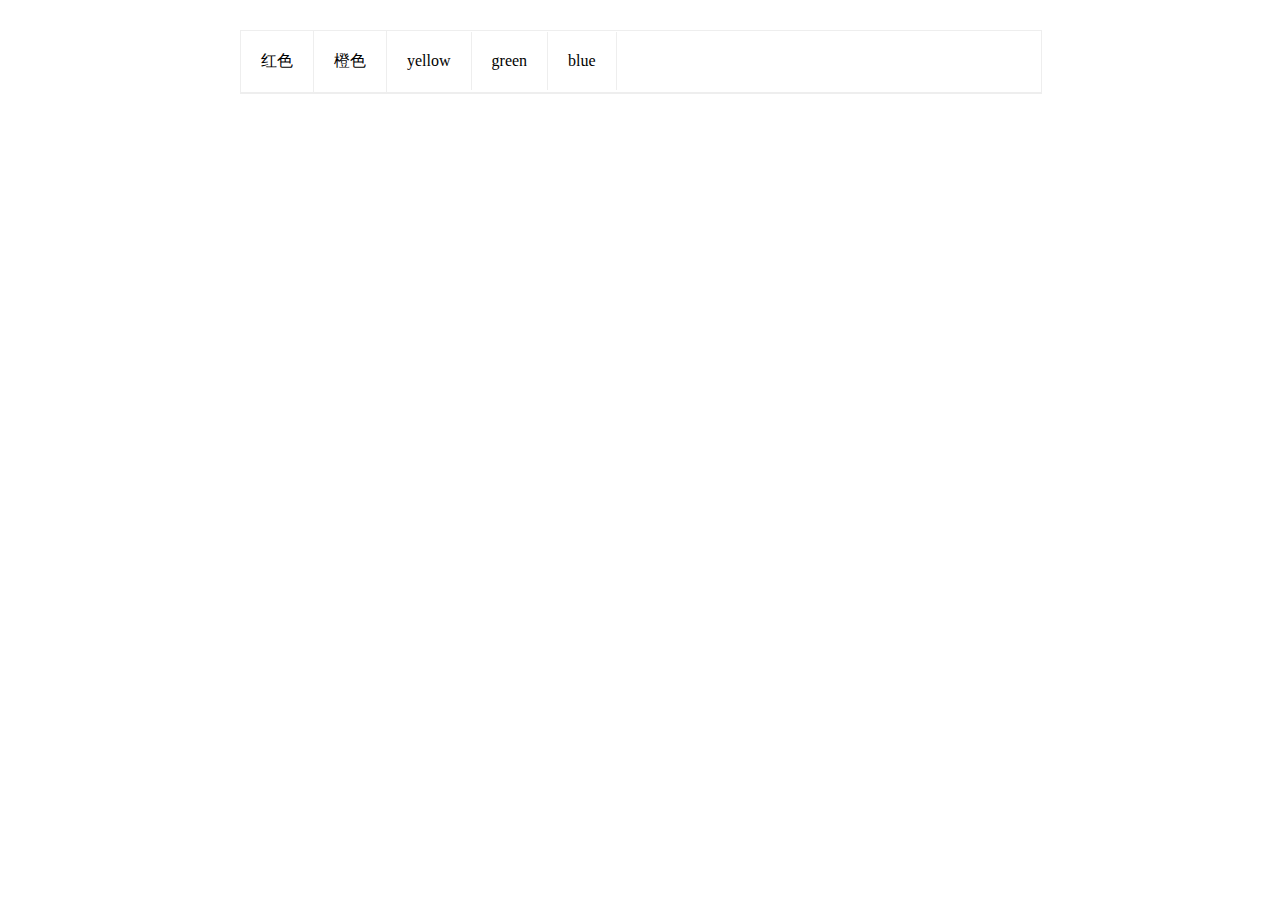
<file: table切换/index.html>
<!DOCTYPE html>
<html>
	<head>
		<meta charset="UTF-8">
		<title></title>
		<link rel="stylesheet" type="text/css" href="../base.css"/>
		<style type="text/css">
			.tab{width: 100%;overflow: hidden;margin-top: 30px;position: relative;}
			.tab_middle{position: relative;margin: 0 auto;}
			.tab_middle ul{overflow: hidden;border: 1px solid #EEEEEE;}
			.tab_middle ul li{padding:20px;box-sizing: border-box;font-size:16px;display: inline-block;border-right: 1px solid #EEEEEE;}

			.tab_middle .show{width: 800px;height: 0px;border:1px solid #eee;transition: all .5s;position:relative;top:0px;border-top: none;}
			.tab_middle .show div{width: 800px;height: 0px;position: absolute;top:0px;left: 0px;opacity: 0;transition: all .5s;}
			
			
			
		</style>
	</head>
	<body>
		<div class="tab">
			<div class="tab_middle">
				<ul></ul>
				<div class="show"><div>
			</div>
		</div>
	
		<script type="text/javascript">
			var showStr=['red','orangered','yellow','green','blue'];//show图片src
			var liColor=['red','orangered','yellow','green','blue'];//li移入的背景样式
			var liTxt=['红色','橙色','yellow','green','blue'];//li显示的内容
			var show_hight=400;//显示框的高度
			var show_width=800;//显示框的宽度
			var tab_middle=document.getElementsByClassName('tab_middle')[0];
			var show=tab_middle.getElementsByClassName('show')[0];
			var ul=tab_middle.getElementsByTagName('ul')[0];
			var li=ul.getElementsByTagName('li');
			tab_middle.style.width=show_width+'px';
			ul.style.width=show_width+'px';
			for(var i=0;i<liTxt.length;i++){
				var new_li=document.createElement('li');
				new_li.innerText=liTxt[i];
				ul.appendChild(new_li);
				var new_show=document.createElement('div');
				new_show.className="show"+i;
				show.appendChild(new_show);
			}
			for(var i=0;i<show.children.length;i++){
				show.children[i].style.background=showStr[i];
				show.children[i].innerHTML=i;
			}
			for(let i=0;i<li.length;i++){
				li[i].onmousemove=function(){
					if(parseInt(show.style.height)!=show_hight){
						li[i].style.background=liColor[i];
						show.style.height=show_hight+'px';
						show.children[i].style.opacity=1;
						show.children[i].style.zIndex=99;
						for(var j=0;j<li.length;j++){
							show.children[j].style.height=show_hight+'px';
						}
					}else{
						show.children[i].style.opacity=1;
					}	
				}
				li[i].onmouseleave=function(){
					show.style.height=0+'px';
					show.children[i].style.height=0+'px';
					show.children[i].style.opacity=0;
					li[i].style.background="";
					show.children[i].style.zIndex=i;
				}
				show.children[i].onmousemove=function(){
					li[i].style.background=liColor[i];
					show.style.height=show_hight+'px';
					show.children[i].style.height=show_hight+'px';
					show.children[i].style.opacity=1;
					show.children[i].style.zIndex=99;
				}
				show.children[i].onmouseleave=function(){
					show.style.height=0+'px';
					show.children[i].style.height=0+'px';
					show.children[i].style.opacity=0;
					li[i].style.background="";
					show.children[i].style.zIndex=i;
				}
			}
		</script>
	</body>
</html>
</file>
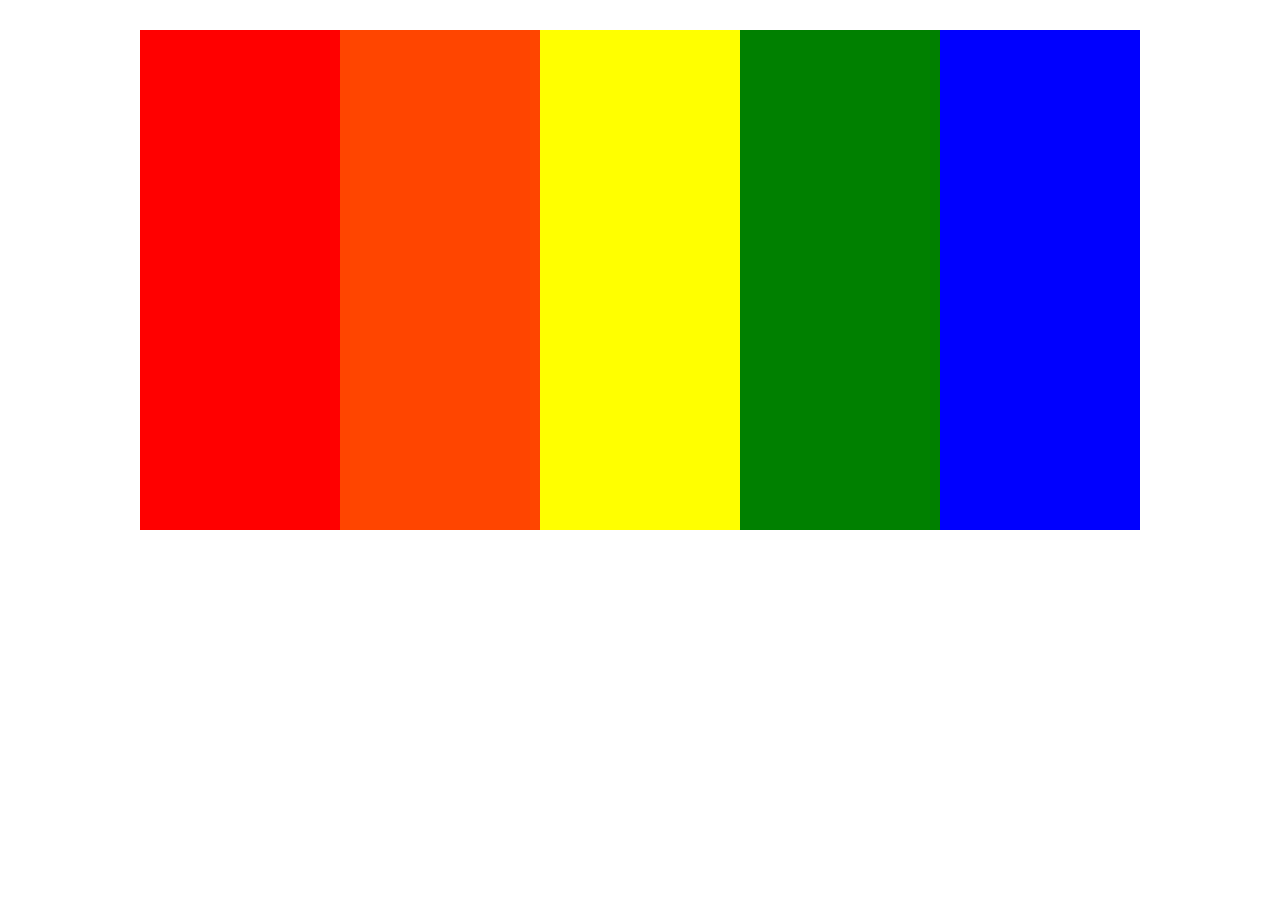
<file: 手风琴/index.html>
<!--手风琴优化版-->
<!DOCTYPE html>
<html>
	<head>
		<meta charset="UTF-8">
		<title></title>
		<link rel="stylesheet" type="text/css" href="../base.css"/>
		<style type="text/css">
			.wrap{width: 100%;margin-top: 30px;position: relative;}
			.wrap ul{position: absolute; left: 50%; transform: translateX(-50%);transition: all .5s;}
			.wrap ul li{display: inline-block;transition: all .5s;}
		</style>
	</head>
	<body>
		<div class="wrap">
			<ul>
			</ul>
		</div>
		<script>
		var pit=['red','orangered','yellow','green','blue'];
//		var pit_url=[];//传url;
		var pit_Width=200;//图片宽度
		var pit_Hight=500;//图片高度
		var Last_Width=400;//图片变化后的宽度
		var wrap=document.getElementsByClassName('wrap')[0];
		var ul=wrap.getElementsByTagName('ul')[0];
		//总宽度
		ul.style.width=pit.length*pit_Width+'px';
		for(var i=0;i<pit.length;i++){
			var new_li=document.createElement('li');
			new_li.style.background=pit[i];//传颜色
//			new_li.style.background='url('+pit_url[i]+') no-repeat';//传url
//			new_li.innerHTML=``;//传html代码
			//图片尺寸
			new_li.style.width=pit_Width+'px';
			new_li.style.height=pit_Hight+'px';
			ul.appendChild(new_li);
		}
		var li=ul.getElementsByTagName('li');
		for(var i=0;i<pit.length;i++){
			li[i].onmousemove=function(){
				ul.style.width=((pit.length-1)*pit_Width+Last_Width)+'px';
				this.style.width=Last_Width+'px';
			}
			li[i].onmouseleave=function(){
				ul.style.width=pit.length*pit_Width+'px';
				this.style.width=pit_Width+'px';
			}
		}
		
		
		</script>
	</body>
</html>
</file>
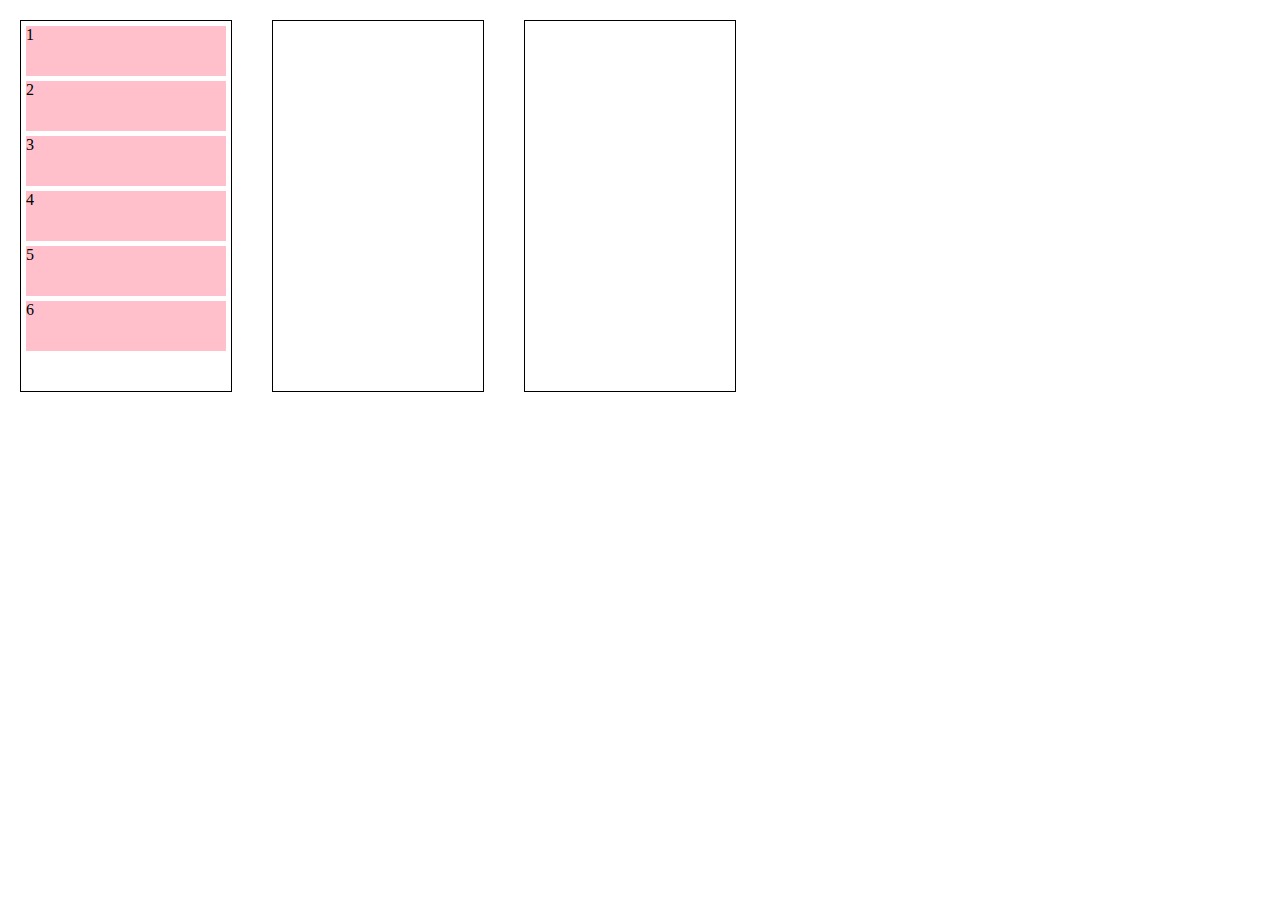
<file: 拖拽/index.html>
<!DOCTYPE html>
<html>
	<head>
		<meta charset="UTF-8">
		<title></title>
		<style type="text/css">
			*{margin: 0;padding: 0;}
			.box{margin: 20px;padding: 5px;border: 1px solid black;width: 200px;height: 360px;float: left;}
			p{width: 200px;height: 50px;background-color: pink;margin-bottom: 5px;}
			
		</style>
	</head>
	<body>
		<div class="box">
			<p id="p1">1</p>
			<p id="p2">2</p>
			<p id="p3">3</p>
			<p id="p4">4</p>
			<p id="p5">5</p>
			<p id="p6">6</p>
		</div>
		<div class="box"></div>
		<div class="box"></div>
		<script type="text/javascript">
			var box=document.getElementsByClassName('box');
			
			var p1=document.getElementById('p1');
			var p2=document.getElementById('p2');
			var p3=document.getElementById('p3');
			var p4=document.getElementById('p4');
			var p5=document.getElementById('p5');
			var p6=document.getElementById('p6');
			var arr=[p1,p2,p3,p4,p5,p6];
			for(let i=0;i<arr.length;i++){
				Remove(arr[i]);//每次调用的对象不一样
			}
			
			function Remove(p1){//形参。
				p1.onmousedown=function(ev){
					ev=ev||window.event;//
				var newP=p1.cloneNode(true);//复制被点击的节点
				newP.className='new';//给复制的节点添加类名，方便后面移除
				newP.style.position='absolute';//添加定位，此处定位到body
				newP.style.top=p1.offsetTop+'px';//设置定位属性，让其跟被点击的按钮位置重合
				newP.style.left=p1.offsetLeft+'px';
				document.body.appendChild(newP);//将复制的节点添加到body中，（显示）
				var disx=ev.offsetX;//获取当前鼠标点击的位置
				var disy=ev.offsetY;
				var pp=document.getElementsByClassName('new')[0];//通过类名获取添加进去的复制节点
				
				document.body.onmousemove=function(e){
					e=e||window.event;
					pp.style.left=e.clientX-disx+'px';//让复制的节点跟着鼠标移动
					pp.style.top=e.clientY-disy+'px';
				}
				//添加鼠标在body上的抬起事件
				//不能在点击的节点上添加抬起事件，因为鼠标移动后的抬起动作不会再在原来节点上进行
				document.body.onmouseup=function(){
					document.body.onmousemove=null;//取消鼠标的移动事件
					if((parseInt(pp.style.left)+100)<232){//第一个框的边界
						box[0].appendChild(p1);//把点击的节点添加到相对应的边框
					}
					//第二框的边界
					if((parseInt(pp.style.left)+100)>272&&(parseInt(pp.style.left)+100)<484){
						box[1].appendChild(p1);
					}
					//第三个框的边界
					if((parseInt(pp.style.left)+100)>484&&(parseInt(pp.style.left)+100)<696){
						box[2].appendChild(p1);
					}
					document.body.removeChild(pp);//移除复制的节点
				}
			}
			}
		</script>
	</body>
</html>
</file>
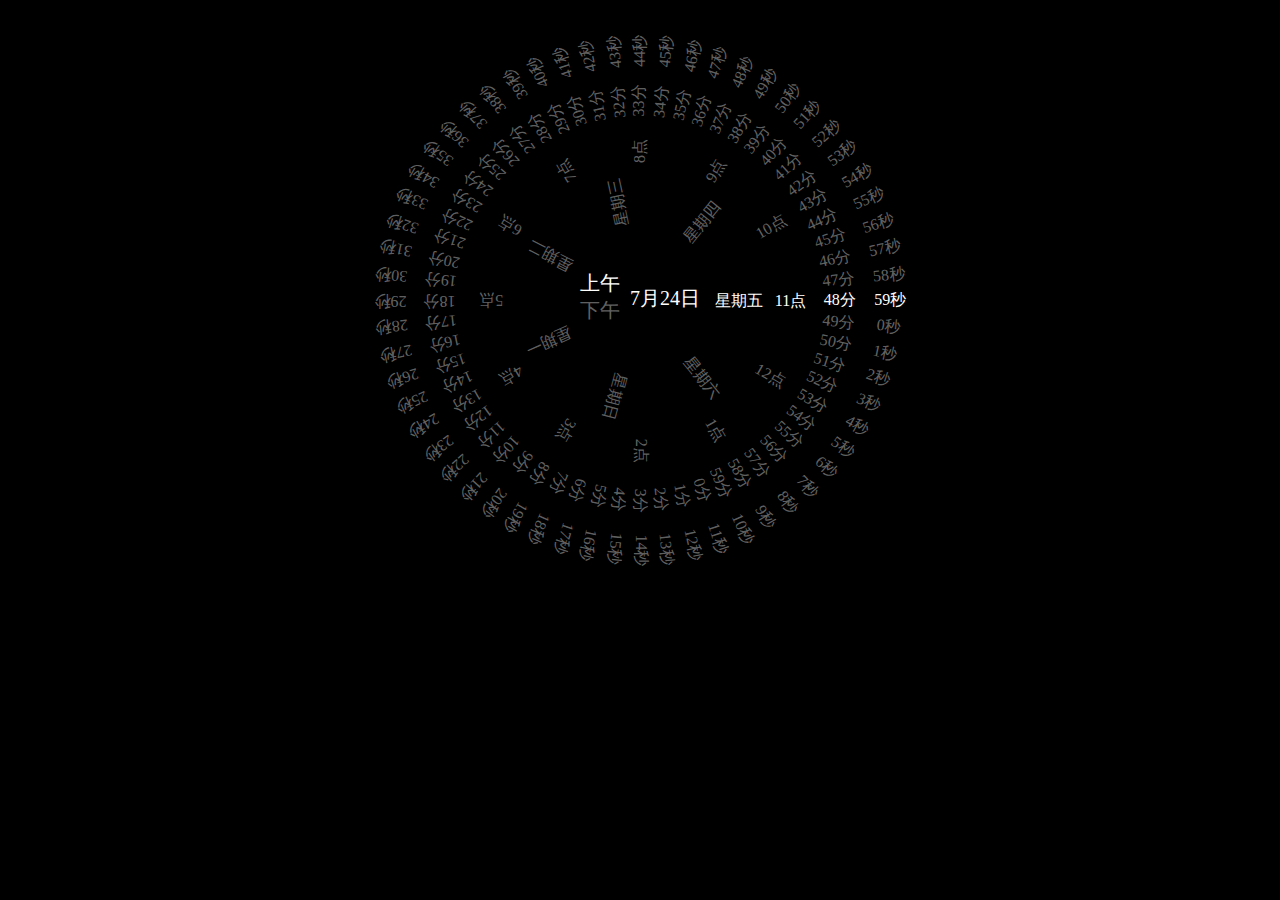
<file: 时钟/index.html>
<!DOCTYPE html>
<html>
	<head>
		<meta charset="UTF-8">
		<title>罗马时钟</title>
		<style type="text/css">
			*{
				margin: 0;
				padding: 0;
			}
			ul{
				list-style: none;
			}
			body{
				background-color: #000;
			}
			.timer{
				position: relative;
				width: 1000px;
				height: 600px;
				margin: 0 auto;
				overflow: hidden;
				color: rgba(255,255,255,.4);
				
			}
			.timer_hour{ 
				width: 300px;
				height: 300px;
				position: absolute;
				top:50%;
				left: 50%;
				margin: -150px 0px 0px -150px;
			}
			.timer_day{
				width: 200px;
				height: 200px;
				position: absolute;
				top:50%;
				left: 50%;
				margin: -100px 0px 0px -100px;
			}
			.timer_min{
				width: 400px;
				height: 400px;
				position: absolute;
				top:50%;
				left: 50%;
				margin: -200px 0px 0px -200px;
			}
			.timer_sec{
				width: 500px;
				height: 500px;
				position: absolute;
				top:50%;
				left: 50%;
				margin: -250px 0px 0px -250px;
				
			}
			.timer_hour ul{
				width: 300px;
				height: 300px;
				position: relative;
			}
			.timer_hour ul li{
				width: 36px;
				height: 15px;
				position: absolute;
				text-align: center;
				line-height: 15px;	
			}
			.timer_day ul li{
				width: 50px;
				height: 20px;
				position: absolute;
				text-align: center;
				line-height: 20px;	
			}
			.timer_day ul{
				width: 200px;
				height: 200px;
				position: relative;
				border-radius: 200px;
			}
			.timer_min ul{
				width: 400px;
				height: 400px;
				position: relative;
				border-radius: 400px;
			}
			.timer_min ul li{
				width: 36px;
				height: 10px;
				position: absolute;
				text-align: center;
				line-height: 10px;	
			}
			.timer_sec ul{
				width: 500px;
				height: 500px;
				position: relative;
				border-radius: 500px;
			}
			.timer_sec ul li{
				width: 36px;
				height: 10px;
				position: absolute;
				text-align: center;
				line-height: 10px;	
			}
			.timer_m_date{
				width: 100px;
				height: 30px;
				position: absolute;
				top:50%;
				left: 50%;
				margin: -15px 0px 0px -10px;
				font-size: 20px;
				color: rgb(255,255,255);
				font-family: "楷体";
			}
			.timer_am_pm{
				width: 50px;
				height: 30px;
				position: absolute;
				top:50%;
				left: 50%;
				margin: -30px 0px 0px -60px;
				font-size: 20px;
				color: rgb(255,255,255);
				font-family: "楷体";
			}
			.timer_am_pm span{
				width: 50px;
				height: 30px;
			}
		</style>
	</head>
	<body>
		<div class="timer">
			<div class="timer_day"><ul></ul></div> <!-- 200*200   radius:100-->	
			<div class="timer_hour"><ul></ul></div> <!--300*300  radius：150-->
			<div class="timer_min"><ul></ul></div> <!--400*400  radius：200-->
			<div class="timer_sec"><ul></ul></div> <!--500*500  radius：250-->
			<div class="timer_m_date"><span></span>月<span></span>日</div> <!--日期显示-->
			<div class="timer_am_pm"><span>上午</span><span>下午</span></div>
		</div>
		<script type="text/javascript">
			var ul=document.getElementsByTagName('ul');
			var day=['星期日','星期一','星期二','星期三','星期四','星期五','星期六'];
			for(var i=0;i<=6;i++){	
					ul[0].innerHTML+=`
					<li style='left:${Math.ceil(Math.sin(i*51*(Math.PI/180))*100)+75}px;
					bottom:${Math.ceil(Math.cos(i*51*Math.PI/180)*100)+90}px;
					transform: rotate(${i*51-90}deg);
					'>${day[i]}</li>`;
				}
			for(var i=1;i<=12;i++){
				ul[1].innerHTML+=`
				<li style='left:${Math.ceil(Math.sin(i*30*(Math.PI/180))*150)+132}px;
				bottom:${Math.ceil(Math.cos(i*30*Math.PI/180)*150)+143}px;
				transform: rotate(${i*30-90}deg);
				'>${i}点</li>`;
			}
			for(var i=0;i<=59;i++){	
					ul[2].innerHTML+=`
					<li style='left:${Math.ceil(Math.sin(i*6*(Math.PI/180))*200)+182}px;
					bottom:${Math.ceil(Math.cos(i*6*Math.PI/180)*200)+195}px;
					transform: rotate(${i*6-90}deg);
					'>${i}分</li>`;
				}
			for(var i=0;i<=59;i++){	
					ul[3].innerHTML+=`
					<li style='left:${Math.ceil(Math.sin(i*6*(Math.PI/180))*250)+232}px;
					bottom:${Math.ceil(Math.cos(i*6*Math.PI/180)*250)+245}px;
					transform: rotate(${i*6-90}deg);
					'>${i}秒</li>`;
				}
			//设置变量，存储上一秒的状态值
				var last_day=0;
				var last_hour=0;
				var last_min=0;
				var last_sec=0;
			function auto_timer(){
				var timer=new Date();
				var timer_day=timer.getDay();
				var timer_hour=timer.getHours();
				var timer_min=timer.getMinutes();
				var timer_sec=timer.getSeconds();
				
				var timer_am_pm=document.getElementsByClassName('timer_am_pm')[0];
				var am_pmSpan=timer_am_pm.getElementsByTagName('span');
				if(timer_hour<12){
					am_pmSpan[0].style.color='rgb(255,255,255)';
					am_pmSpan[1].style.color='rgba(255,255,255,.4)';
				}else{
					am_pmSpan[0].style.color='rgba(255,255,255,.4)';
					am_pmSpan[1].style.color='rgb(255,255,255)';
				}
				
				timer_hour>12?timer_hour-=12:timer_hour;
				
				var ctimer_day=document.getElementsByClassName('timer_day')[0];
				var ctimer_hour=document.getElementsByClassName('timer_hour')[0];
				var ctimer_min=document.getElementsByClassName('timer_min')[0];
				var ctimer_sec=document.getElementsByClassName('timer_sec')[0];
				
				var cday_li=ctimer_day.getElementsByTagName('li');
				var chour_li=ctimer_hour.getElementsByTagName('li');
				var cmin_li=ctimer_min.getElementsByTagName('li');
				var csec_li=ctimer_sec.getElementsByTagName('li');
				ctimer_day.style.transform=`rotate(${90-timer_day*51}deg)`;
				ctimer_hour.style.transform=`rotate(${90-timer_hour*30}deg)`;
				ctimer_min.style.transform=`rotate(${90-timer_min*6}deg)`;
				ctimer_sec.style.transform=`rotate(${90-timer_sec*6}deg)`;
				
				cday_li[last_day].style.color='rgba(255,255,255,.4)';
				chour_li[last_hour].style.color='rgba(255,255,255,.4)';
				cmin_li[last_min].style.color='rgba(255,255,255,.4)';
				csec_li[last_sec].style.color='rgba(255,255,255,.4)';
				
				cday_li[timer_day].style.color='rgba(255,255,255,1)';
				(timer_hour-1)<"0"?timer_hour=12:timer_hour-1;
				chour_li[timer_hour-1].style.color='rgba(255,255,255,1)';
				cmin_li[timer_min].style.color='rgba(255,255,255,1)';
				csec_li[timer_sec].style.color='rgba(255,255,255,1)';
				last_day=timer_day;
				last_hour=timer_hour-1;
				last_min=timer_min;
				last_sec=timer_sec;
				
				var timer_month=timer.getMonth()+1;
				var timer_date=timer.getDate();
				var timer_m_date=document.getElementsByClassName('timer_m_date')[0];
				var date_span=timer_m_date.getElementsByTagName('span');
				date_span[0].innerHTML=timer_month;
				date_span[1].innerHTML=timer_date;
			}
			auto_timer();
			setInterval(auto_timer,1000);
		</script>
	</body>
</html>
</file>
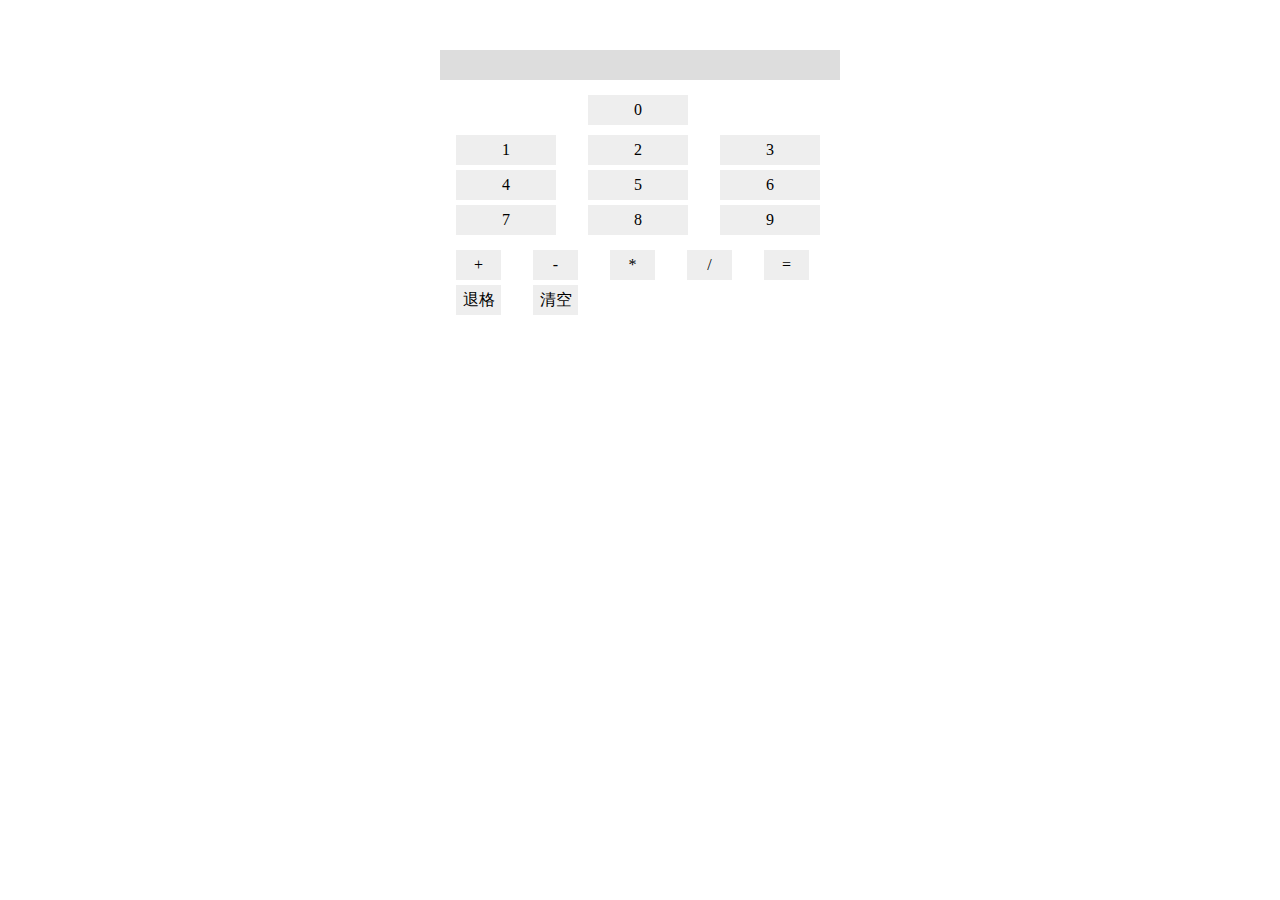
<file: 计算器/index.html>
<!DOCTYPE html>
<html>
	<head>
		<meta charset="UTF-8">
		<title>计算器</title>
	</head>
	<style type="text/css">
		*{
			margin: 0;
			padding: 0;
		}
		.wrap{
			width: 500px;
			height: 500px;
			margin: 30px auto;
			/*background-color: skyblue;*/
			padding-top: 10px;
			}
		ul{
			list-style: none;
		}
		.wrap p{
			text-align: right;
			height: 30px;
			line-height: 30px;
			width: 400px;
			margin: 10px auto;
			background-color: #DDDDDD;
			padding-right: 20px;
			box-sizing: border-box;
		}
		.wrap li{
			cursor: pointer;
		}
		
		.wrap ul{
			text-align: center;
			width: 400px;
			margin: 10px auto;
			overflow: hidden;
		}
		.wrap ul:nth-child(2) li{
			width: 100px;
			height: 30px;
			background-color: #eee;
			line-height: 30px;
			float: left;
			margin-right: 16px;
			margin-left: 16px;
			margin-top: 5px;
		}
	
		.wrap ul+ul{
			text-align: center;
			width: 400px;
			margin: 10px auto;
			overflow: hidden;
		}
		.wrap ul:nth-child(3) li{
			width: 45px;
			height: 30px;
			background-color: #eee;
			line-height: 30px;
			float: left;
			margin-right: 16px;
			margin-left: 16px;
			margin-top: 5px;
		}
		.wrap ul li:hover{
			background-color: red;
		}
	</style>
	<body>
		<div class="wrap">
			<p></p>
			<ul></ul>
			<ul></ul>
		</div>
		<script type="text/javascript">
			var reg=/[0-9][+,-,*,/][0-9]/;
			var ul=document.getElementsByTagName('ul');
			ul[0].innerHTML+=`<li style='margin:5px 148px'>0</li>`;
			
			for(var i=1;i<=9;i++){
				ul[0].innerHTML+=`<li>${i}</li>`;
			}
			
			var arr=['+','-','*','/','='];
			for(var i=0;i<=4;i++){
				ul[1].innerHTML+=`<li>${arr[i]}</li>`;
			}
			ul[1].innerHTML+=`<li>退格</li>`;
			ul[1].innerHTML+=`<li>清空</li>`;
			var p=document.getElementsByTagName('p')[0];
			var	num_li=ul[0].getElementsByTagName('li');
			for(let i=0;i<num_li.length;i++){
				num_li[i].onclick=function(){
					p.innerHTML+=i;
				}
			}
			var c_li=ul[1].getElementsByTagName('li');
			for(let i=0;i<c_li.length-1;i++){
				
				c_li[i].onclick=function(){
					var tx=p.innerHTML.substr(p.innerHTML.length-1,1);
					console.log(tx);
					if(isNaN(tx)){
						p.innerHTML=p.innerHTML.substr(0,p.innerHTML.length-1);
						p.innerHTML+=arr[i];
					}else{
						
						p.innerHTML+=arr[i];
					}
					
				}
			}
			c_li[5].onclick=function(){
				p.innerHTML=p.innerHTML.substr(0,p.innerHTML.length-1);
			}
			c_li[6].onclick=function(){
				p.innerHTML='';
			}
//			var str=prompt("请输入");
			c_li[4].onclick=function(){
				var str=p.innerHTML;
				console.log(str);
			var arr=Array.from(str);
			console.log(arr);
			var s=[];
			var result,temp;
			while(true) {
				if(isNaN(temp=arr.pop())==false)
				s.unshift(temp);
				else {
					arr.push(temp);
					break;
				}	
			}
			switch(arr.pop()){
				case '+':
					result=Number(arr.join(""))+Number(s.join(""));
					break;
				case '-':
					result=Number(arr.join(""))-Number(s.join(""));
					break;
				case '*':
					result=Number(arr.join(""))*Number(s.join(""));
					break;
				case '/':
					result=Number(arr.join(""))/Number(s.join(""));
					break;					
				}
				
				p.innerHTML=result;
			}
		</script>
	</body>
</html>
</file>
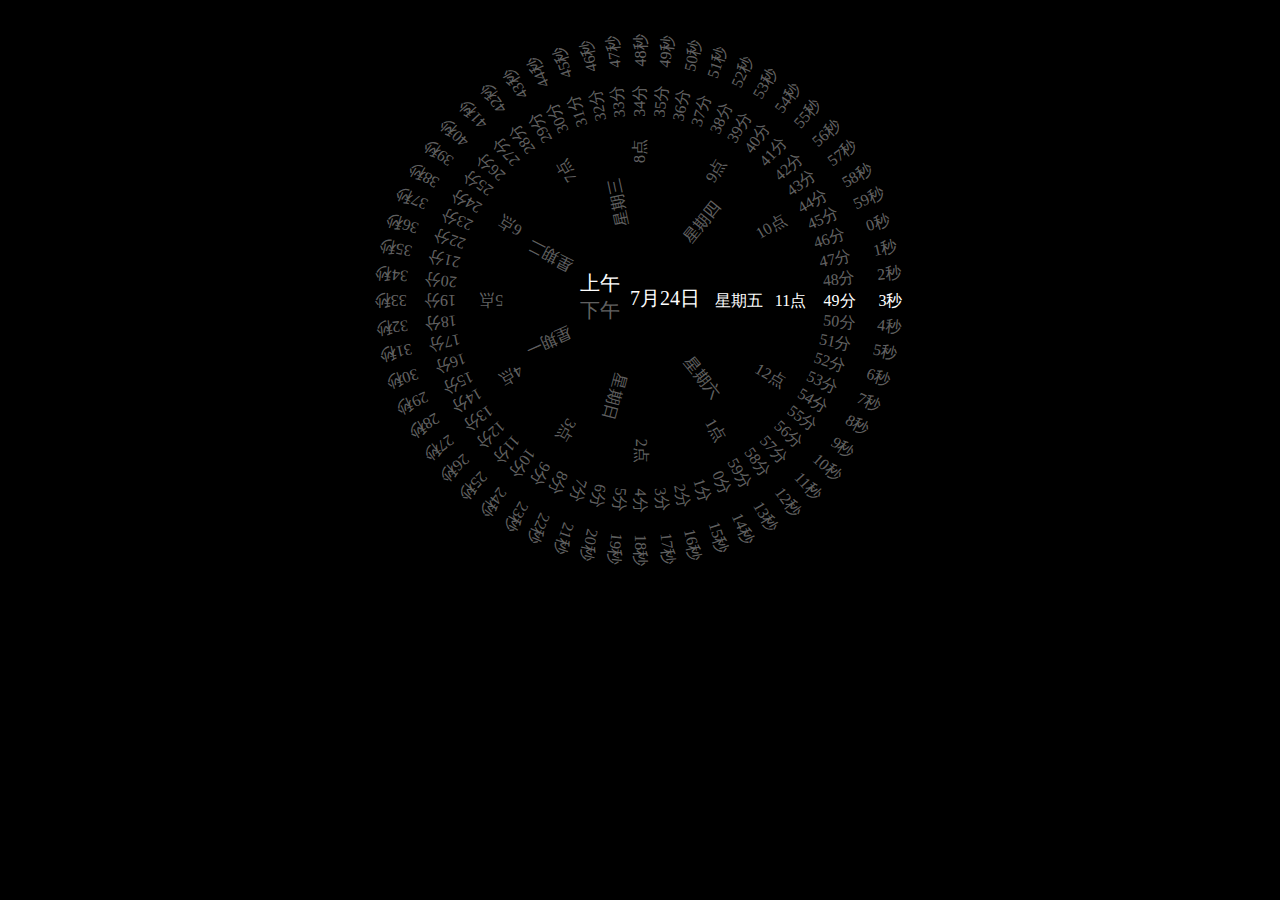
<file: 时钟/时钟2.html>
<!DOCTYPE html>
<html>
	<head>
		<meta charset="UTF-8">
		<title>罗马时钟</title>
		<style type="text/css">
			*{
				margin: 0;
				padding: 0;
			}
			ul{
				list-style: none;
			}
			body{
				background-color: #000;
			}
			.timer{
				position: relative;
				width: 1000px;
				height: 600px;
				margin: 0 auto;
				overflow: hidden;
				color: rgba(255,255,255,.4);
				
			}
			.timer_hour{ 
				width: 300px;
				height: 300px;
				position: absolute;
				top:50%;
				left: 50%;
				margin: -150px 0px 0px -150px;
			}
			.timer_day{
				width: 200px;
				height: 200px;
				position: absolute;
				top:50%;
				left: 50%;
				margin: -100px 0px 0px -100px;
			}
			.timer_min{
				width: 400px;
				height: 400px;
				position: absolute;
				top:50%;
				left: 50%;
				margin: -200px 0px 0px -200px;
			}
			.timer_sec{
				width: 500px;
				height: 500px;
				position: absolute;
				top:50%;
				left: 50%;
				margin: -250px 0px 0px -250px;
				
			}
			.timer_hour ul{
				width: 300px;
				height: 300px;
				position: relative;
			}
			.timer_hour ul li{
				width: 36px;
				height: 15px;
				position: absolute;
				text-align: center;
				line-height: 15px;	
			}
			.timer_day ul li{
				width: 50px;
				height: 20px;
				position: absolute;
				text-align: center;
				line-height: 20px;	
			}
			.timer_day ul{
				width: 200px;
				height: 200px;
				position: relative;
				border-radius: 200px;
			}
			.timer_min ul{
				width: 400px;
				height: 400px;
				position: relative;
				border-radius: 400px;
			}
			.timer_min ul li{
				width: 36px;
				height: 10px;
				position: absolute;
				text-align: center;
				line-height: 10px;	
			}
			.timer_sec ul{
				width: 500px;
				height: 500px;
				position: relative;
				border-radius: 500px;
			}
			.timer_sec ul li{
				width: 36px;
				height: 10px;
				position: absolute;
				text-align: center;
				line-height: 10px;	
			}
			.timer_m_date{
				width: 100px;
				height: 30px;
				position: absolute;
				top:50%;
				left: 50%;
				margin: -15px 0px 0px -10px;
				font-size: 20px;
				color: rgb(255,255,255);
				font-family: "楷体";
			}
			.timer_am_pm{
				width: 50px;
				height: 30px;
				position: absolute;
				top:50%;
				left: 50%;
				margin: -30px 0px 0px -60px;
				font-size: 20px;
				color: rgb(255,255,255);
				font-family: "楷体";
			}
			.timer_am_pm span{
				width: 50px;
				height: 30px;
			}
		</style>
	</head>
	<body>
		<div class="timer">
			<div class="timer_day"><ul></ul></div> <!-- 200*200   radius:100-->	
			<div class="timer_hour"><ul></ul></div> <!--300*300  radius：150-->
			<div class="timer_min"><ul></ul></div> <!--400*400  radius：200-->
			<div class="timer_sec"><ul></ul></div> <!--500*500  radius：250-->
			<div class="timer_m_date"><span></span>月<span></span>日</div> <!--日期显示-->
			<div class="timer_am_pm"><span>上午</span><span>下午</span></div>
		</div>
		<script type="text/javascript">
			var ul=document.getElementsByTagName('ul');
			var day=['星期日','星期一','星期二','星期三','星期四','星期五','星期六'];
			for(var i=0;i<=6;i++){	
					ul[0].innerHTML+=`
					<li style='left:${Math.ceil(Math.sin(i*51*(Math.PI/180))*100)+75}px;
					bottom:${Math.ceil(Math.cos(i*51*Math.PI/180)*100)+90}px;
					transform: rotate(${i*51-90}deg);
					'>${day[i]}</li>`;
				}
			for(var i=1;i<=12;i++){
				ul[1].innerHTML+=`
				<li style='left:${Math.ceil(Math.sin(i*30*(Math.PI/180))*150)+132}px;
				bottom:${Math.ceil(Math.cos(i*30*Math.PI/180)*150)+143}px;
				transform: rotate(${i*30-90}deg);
				'>${i}点</li>`;
			}
			for(var i=0;i<=59;i++){	
					ul[2].innerHTML+=`
					<li style='left:${Math.ceil(Math.sin(i*6*(Math.PI/180))*200)+182}px;
					bottom:${Math.ceil(Math.cos(i*6*Math.PI/180)*200)+195}px;
					transform: rotate(${i*6-90}deg);
					'>${i}分</li>`;
				}
			for(var i=0;i<=59;i++){	
					ul[3].innerHTML+=`
					<li style='left:${Math.ceil(Math.sin(i*6*(Math.PI/180))*250)+232}px;
					bottom:${Math.ceil(Math.cos(i*6*Math.PI/180)*250)+245}px;
					transform: rotate(${i*6-90}deg);
					'>${i}秒</li>`;
				}
			//设置变量，存储上一秒的状态值
				var last_day=0;
				var last_hour=0;
				var last_min=0;
				var last_sec=0;
			function auto_timer(){
				var timer=new Date();
				var timer_day=timer.getDay();
				var timer_hour=timer.getHours();
				var timer_min=timer.getMinutes();
				var timer_sec=timer.getSeconds();
				
				var timer_am_pm=document.getElementsByClassName('timer_am_pm')[0];
				var am_pmSpan=timer_am_pm.getElementsByTagName('span');
				if(timer_hour<12){
					am_pmSpan[0].style.color='rgb(255,255,255)';
					am_pmSpan[1].style.color='rgba(255,255,255,.4)';
				}else{
					am_pmSpan[0].style.color='rgba(255,255,255,.4)';
					am_pmSpan[1].style.color='rgb(255,255,255)';
				}
				
				timer_hour>12?timer_hour-=12:timer_hour;
				
				var ctimer_day=document.getElementsByClassName('timer_day')[0];
				var ctimer_hour=document.getElementsByClassName('timer_hour')[0];
				var ctimer_min=document.getElementsByClassName('timer_min')[0];
				var ctimer_sec=document.getElementsByClassName('timer_sec')[0];
				
				var cday_li=ctimer_day.getElementsByTagName('li');
				var chour_li=ctimer_hour.getElementsByTagName('li');
				var cmin_li=ctimer_min.getElementsByTagName('li');
				var csec_li=ctimer_sec.getElementsByTagName('li');
				ctimer_day.style.transform=`rotate(${90-timer_day*51}deg)`;
				ctimer_hour.style.transform=`rotate(${90-timer_hour*30}deg)`;
				ctimer_min.style.transform=`rotate(${90-timer_min*6}deg)`;
				ctimer_sec.style.transform=`rotate(${90-timer_sec*6}deg)`;
				
				cday_li[last_day].style.color='rgba(255,255,255,.4)';
				chour_li[last_hour].style.color='rgba(255,255,255,.4)';
				cmin_li[last_min].style.color='rgba(255,255,255,.4)';
				csec_li[last_sec].style.color='rgba(255,255,255,.4)';
				
				cday_li[timer_day].style.color='rgba(255,255,255,1)';
				chour_li[timer_hour-1].style.color='rgba(255,255,255,1)';
				cmin_li[timer_min].style.color='rgba(255,255,255,1)';
				csec_li[timer_sec].style.color='rgba(255,255,255,1)';
				last_day=timer_day;
				last_hour=timer_hour-1;
				last_min=timer_min;
				last_sec=timer_sec;
				
				var timer_month=timer.getMonth()+1;
				var timer_date=timer.getDate();
				var timer_m_date=document.getElementsByClassName('timer_m_date')[0];
				var date_span=timer_m_date.getElementsByTagName('span');
				date_span[0].innerHTML=timer_month;
				date_span[1].innerHTML=timer_date;
			}
			auto_timer();
			setInterval(auto_timer,1000);
		</script>
	</body>
</html>
</file>
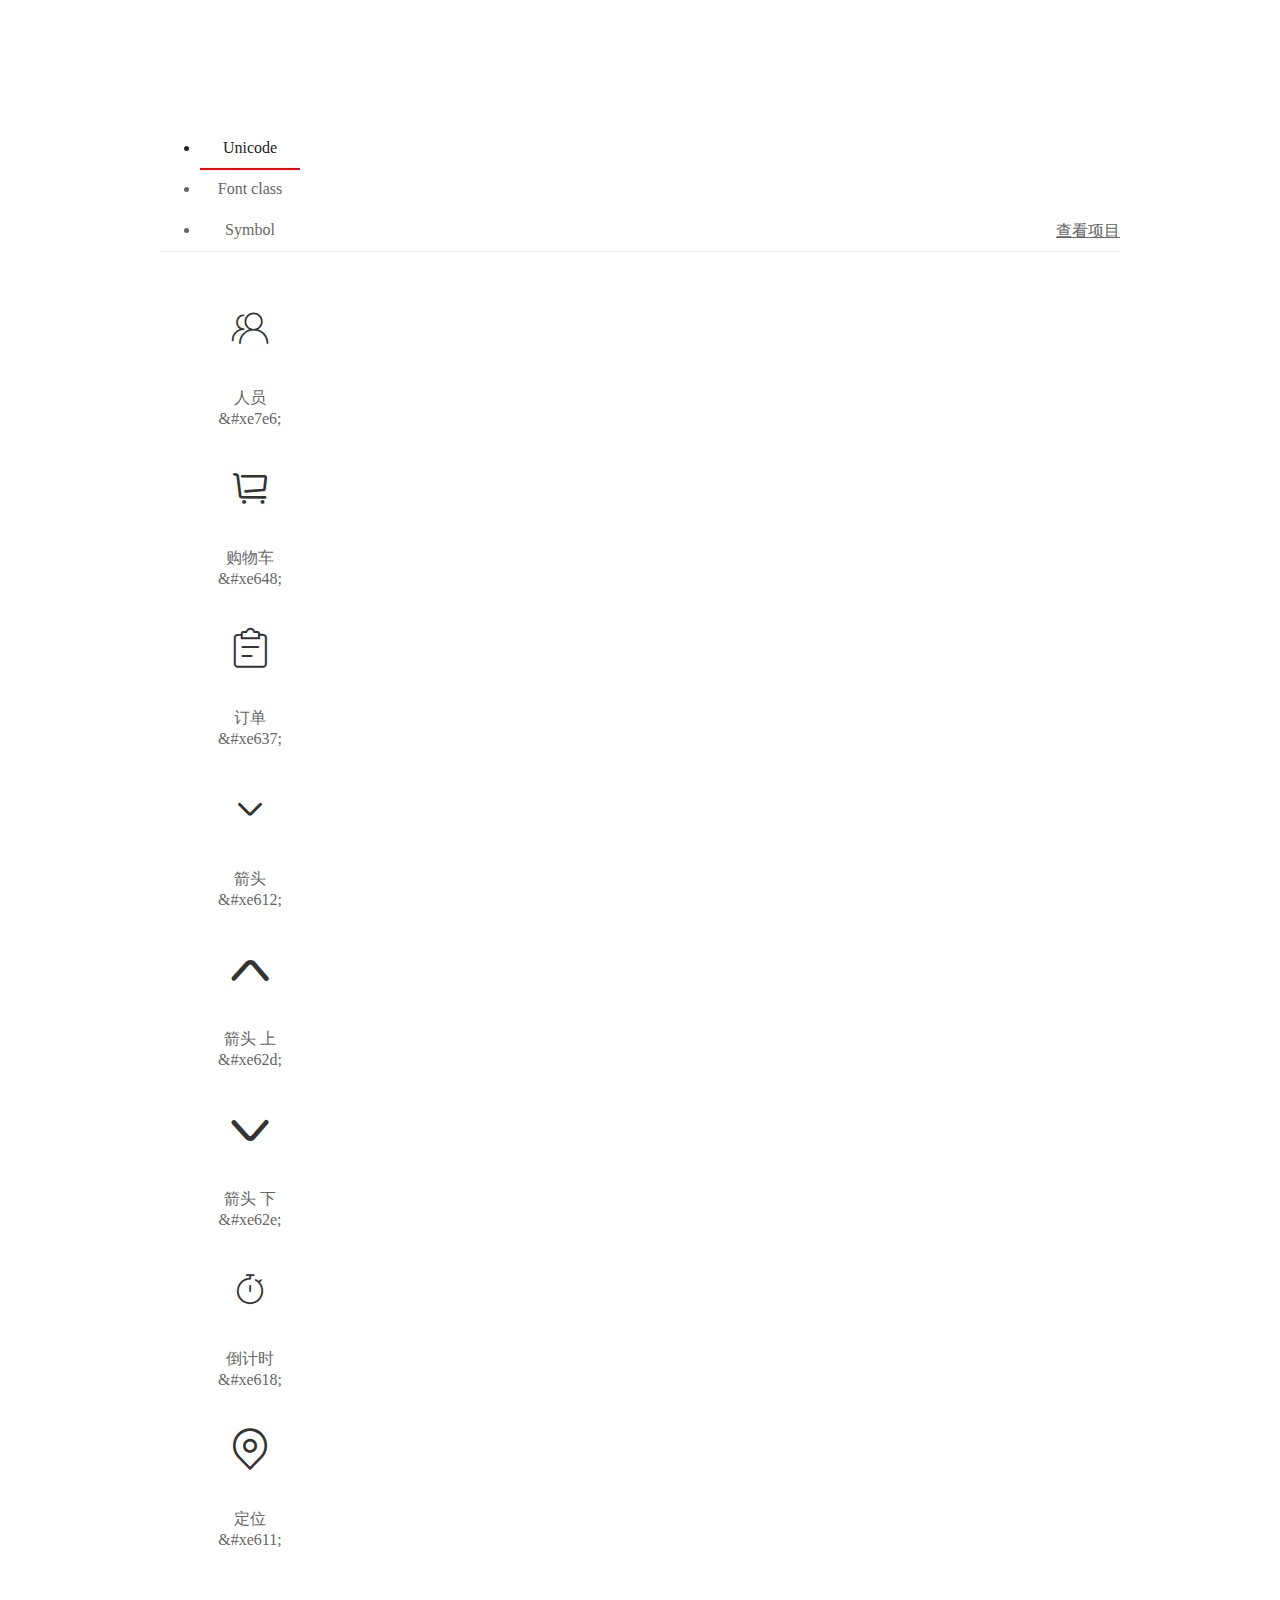
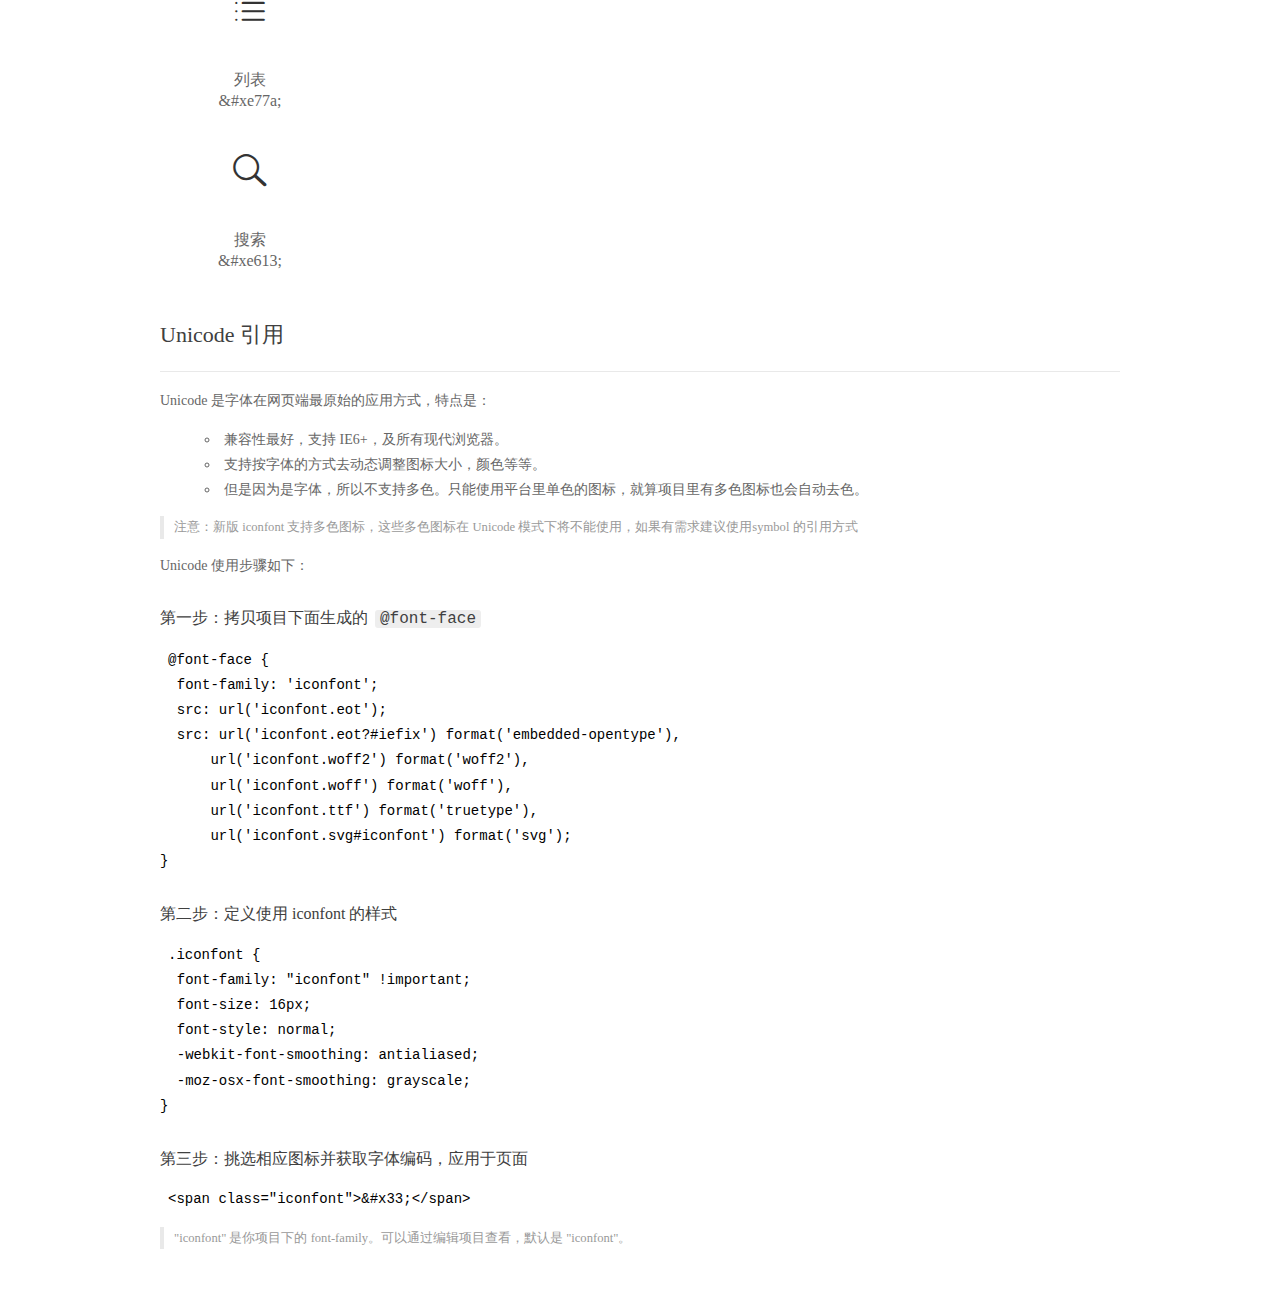
<file: 一号店静态/download/demo_index.html>
<!DOCTYPE html>
<html>
<head>
  <meta charset="utf-8"/>
  <title>IconFont Demo</title>
  <link rel="shortcut icon" href="https://gtms04.alicdn.com/tps/i4/TB1_oz6GVXXXXaFXpXXJDFnIXXX-64-64.ico" type="image/x-icon"/>
  <link rel="stylesheet" href="https://g.alicdn.com/thx/cube/1.3.2/cube.min.css">
  <link rel="stylesheet" href="demo.css">
  <link rel="stylesheet" href="iconfont.css">
  <script src="iconfont.js"></script>
  <!-- jQuery -->
  <script src="https://a1.alicdn.com/oss/uploads/2018/12/26/7bfddb60-08e8-11e9-9b04-53e73bb6408b.js"></script>
  <!-- 代码高亮 -->
  <script src="https://a1.alicdn.com/oss/uploads/2018/12/26/a3f714d0-08e6-11e9-8a15-ebf944d7534c.js"></script>
</head>
<body>
  <div class="main">
    <h1 class="logo"><a href="https://www.iconfont.cn/" title="iconfont 首页" target="_blank">&#xe86b;</a></h1>
    <div class="nav-tabs">
      <ul id="tabs" class="dib-box">
        <li class="dib active"><span>Unicode</span></li>
        <li class="dib"><span>Font class</span></li>
        <li class="dib"><span>Symbol</span></li>
      </ul>
      
      <a href="https://www.iconfont.cn/manage/index?manage_type=myprojects&projectId=1273850" target="_blank" class="nav-more">查看项目</a>
      
    </div>
    <div class="tab-container">
      <div class="content unicode" style="display: block;">
          <ul class="icon_lists dib-box">
          
            <li class="dib">
              <span class="icon iconfont">&#xe7e6;</span>
                <div class="name">人员</div>
                <div class="code-name">&amp;#xe7e6;</div>
              </li>
          
            <li class="dib">
              <span class="icon iconfont">&#xe648;</span>
                <div class="name">购物车</div>
                <div class="code-name">&amp;#xe648;</div>
              </li>
          
            <li class="dib">
              <span class="icon iconfont">&#xe637;</span>
                <div class="name">订单</div>
                <div class="code-name">&amp;#xe637;</div>
              </li>
          
            <li class="dib">
              <span class="icon iconfont">&#xe612;</span>
                <div class="name">箭头</div>
                <div class="code-name">&amp;#xe612;</div>
              </li>
          
            <li class="dib">
              <span class="icon iconfont">&#xe62d;</span>
                <div class="name">箭头 上</div>
                <div class="code-name">&amp;#xe62d;</div>
              </li>
          
            <li class="dib">
              <span class="icon iconfont">&#xe62e;</span>
                <div class="name">箭头 下</div>
                <div class="code-name">&amp;#xe62e;</div>
              </li>
          
            <li class="dib">
              <span class="icon iconfont">&#xe618;</span>
                <div class="name">倒计时</div>
                <div class="code-name">&amp;#xe618;</div>
              </li>
          
            <li class="dib">
              <span class="icon iconfont">&#xe611;</span>
                <div class="name">定位</div>
                <div class="code-name">&amp;#xe611;</div>
              </li>
          
            <li class="dib">
              <span class="icon iconfont">&#xe77a;</span>
                <div class="name">列表</div>
                <div class="code-name">&amp;#xe77a;</div>
              </li>
          
            <li class="dib">
              <span class="icon iconfont">&#xe613;</span>
                <div class="name">搜索</div>
                <div class="code-name">&amp;#xe613;</div>
              </li>
          
          </ul>
          <div class="article markdown">
          <h2 id="unicode-">Unicode 引用</h2>
          <hr>

          <p>Unicode 是字体在网页端最原始的应用方式，特点是：</p>
          <ul>
            <li>兼容性最好，支持 IE6+，及所有现代浏览器。</li>
            <li>支持按字体的方式去动态调整图标大小，颜色等等。</li>
            <li>但是因为是字体，所以不支持多色。只能使用平台里单色的图标，就算项目里有多色图标也会自动去色。</li>
          </ul>
          <blockquote>
            <p>注意：新版 iconfont 支持多色图标，这些多色图标在 Unicode 模式下将不能使用，如果有需求建议使用symbol 的引用方式</p>
          </blockquote>
          <p>Unicode 使用步骤如下：</p>
          <h3 id="-font-face">第一步：拷贝项目下面生成的 <code>@font-face</code></h3>
<pre><code class="language-css"
>@font-face {
  font-family: 'iconfont';
  src: url('iconfont.eot');
  src: url('iconfont.eot?#iefix') format('embedded-opentype'),
      url('iconfont.woff2') format('woff2'),
      url('iconfont.woff') format('woff'),
      url('iconfont.ttf') format('truetype'),
      url('iconfont.svg#iconfont') format('svg');
}
</code></pre>
          <h3 id="-iconfont-">第二步：定义使用 iconfont 的样式</h3>
<pre><code class="language-css"
>.iconfont {
  font-family: "iconfont" !important;
  font-size: 16px;
  font-style: normal;
  -webkit-font-smoothing: antialiased;
  -moz-osx-font-smoothing: grayscale;
}
</code></pre>
          <h3 id="-">第三步：挑选相应图标并获取字体编码，应用于页面</h3>
<pre>
<code class="language-html"
>&lt;span class="iconfont"&gt;&amp;#x33;&lt;/span&gt;
</code></pre>
          <blockquote>
            <p>"iconfont" 是你项目下的 font-family。可以通过编辑项目查看，默认是 "iconfont"。</p>
          </blockquote>
          </div>
      </div>
      <div class="content font-class">
        <ul class="icon_lists dib-box">
          
          <li class="dib">
            <span class="icon iconfont icon-renyuan"></span>
            <div class="name">
              人员
            </div>
            <div class="code-name">.icon-renyuan
            </div>
          </li>
          
          <li class="dib">
            <span class="icon iconfont icon-gouwuche"></span>
            <div class="name">
              购物车
            </div>
            <div class="code-name">.icon-gouwuche
            </div>
          </li>
          
          <li class="dib">
            <span class="icon iconfont icon-dingdan"></span>
            <div class="name">
              订单
            </div>
            <div class="code-name">.icon-dingdan
            </div>
          </li>
          
          <li class="dib">
            <span class="icon iconfont icon-jiantou"></span>
            <div class="name">
              箭头
            </div>
            <div class="code-name">.icon-jiantou
            </div>
          </li>
          
          <li class="dib">
            <span class="icon iconfont icon-jiantoushang"></span>
            <div class="name">
              箭头 上
            </div>
            <div class="code-name">.icon-jiantoushang
            </div>
          </li>
          
          <li class="dib">
            <span class="icon iconfont icon-jiantouxia"></span>
            <div class="name">
              箭头 下
            </div>
            <div class="code-name">.icon-jiantouxia
            </div>
          </li>
          
          <li class="dib">
            <span class="icon iconfont icon-daojishi"></span>
            <div class="name">
              倒计时
            </div>
            <div class="code-name">.icon-daojishi
            </div>
          </li>
          
          <li class="dib">
            <span class="icon iconfont icon-location"></span>
            <div class="name">
              定位
            </div>
            <div class="code-name">.icon-location
            </div>
          </li>
          
          <li class="dib">
            <span class="icon iconfont icon-icon--"></span>
            <div class="name">
              列表
            </div>
            <div class="code-name">.icon-icon--
            </div>
          </li>
          
          <li class="dib">
            <span class="icon iconfont icon-sousuo"></span>
            <div class="name">
              搜索
            </div>
            <div class="code-name">.icon-sousuo
            </div>
          </li>
          
        </ul>
        <div class="article markdown">
        <h2 id="font-class-">font-class 引用</h2>
        <hr>

        <p>font-class 是 Unicode 使用方式的一种变种，主要是解决 Unicode 书写不直观，语意不明确的问题。</p>
        <p>与 Unicode 使用方式相比，具有如下特点：</p>
        <ul>
          <li>兼容性良好，支持 IE8+，及所有现代浏览器。</li>
          <li>相比于 Unicode 语意明确，书写更直观。可以很容易分辨这个 icon 是什么。</li>
          <li>因为使用 class 来定义图标，所以当要替换图标时，只需要修改 class 里面的 Unicode 引用。</li>
          <li>不过因为本质上还是使用的字体，所以多色图标还是不支持的。</li>
        </ul>
        <p>使用步骤如下：</p>
        <h3 id="-fontclass-">第一步：引入项目下面生成的 fontclass 代码：</h3>
<pre><code class="language-html">&lt;link rel="stylesheet" href="./iconfont.css"&gt;
</code></pre>
        <h3 id="-">第二步：挑选相应图标并获取类名，应用于页面：</h3>
<pre><code class="language-html">&lt;span class="iconfont icon-xxx"&gt;&lt;/span&gt;
</code></pre>
        <blockquote>
          <p>"
            iconfont" 是你项目下的 font-family。可以通过编辑项目查看，默认是 "iconfont"。</p>
        </blockquote>
      </div>
      </div>
      <div class="content symbol">
          <ul class="icon_lists dib-box">
          
            <li class="dib">
                <svg class="icon svg-icon" aria-hidden="true">
                  <use xlink:href="#icon-renyuan"></use>
                </svg>
                <div class="name">人员</div>
                <div class="code-name">#icon-renyuan</div>
            </li>
          
            <li class="dib">
                <svg class="icon svg-icon" aria-hidden="true">
                  <use xlink:href="#icon-gouwuche"></use>
                </svg>
                <div class="name">购物车</div>
                <div class="code-name">#icon-gouwuche</div>
            </li>
          
            <li class="dib">
                <svg class="icon svg-icon" aria-hidden="true">
                  <use xlink:href="#icon-dingdan"></use>
                </svg>
                <div class="name">订单</div>
                <div class="code-name">#icon-dingdan</div>
            </li>
          
            <li class="dib">
                <svg class="icon svg-icon" aria-hidden="true">
                  <use xlink:href="#icon-jiantou"></use>
                </svg>
                <div class="name">箭头</div>
                <div class="code-name">#icon-jiantou</div>
            </li>
          
            <li class="dib">
                <svg class="icon svg-icon" aria-hidden="true">
                  <use xlink:href="#icon-jiantoushang"></use>
                </svg>
                <div class="name">箭头 上</div>
                <div class="code-name">#icon-jiantoushang</div>
            </li>
          
            <li class="dib">
                <svg class="icon svg-icon" aria-hidden="true">
                  <use xlink:href="#icon-jiantouxia"></use>
                </svg>
                <div class="name">箭头 下</div>
                <div class="code-name">#icon-jiantouxia</div>
            </li>
          
            <li class="dib">
                <svg class="icon svg-icon" aria-hidden="true">
                  <use xlink:href="#icon-daojishi"></use>
                </svg>
                <div class="name">倒计时</div>
                <div class="code-name">#icon-daojishi</div>
            </li>
          
            <li class="dib">
                <svg class="icon svg-icon" aria-hidden="true">
                  <use xlink:href="#icon-location"></use>
                </svg>
                <div class="name">定位</div>
                <div class="code-name">#icon-location</div>
            </li>
          
            <li class="dib">
                <svg class="icon svg-icon" aria-hidden="true">
                  <use xlink:href="#icon-icon--"></use>
                </svg>
                <div class="name">列表</div>
                <div class="code-name">#icon-icon--</div>
            </li>
          
            <li class="dib">
                <svg class="icon svg-icon" aria-hidden="true">
                  <use xlink:href="#icon-sousuo"></use>
                </svg>
                <div class="name">搜索</div>
                <div class="code-name">#icon-sousuo</div>
            </li>
          
          </ul>
          <div class="article markdown">
          <h2 id="symbol-">Symbol 引用</h2>
          <hr>

          <p>这是一种全新的使用方式，应该说这才是未来的主流，也是平台目前推荐的用法。相关介绍可以参考这篇<a href="">文章</a>
            这种用法其实是做了一个 SVG 的集合，与另外两种相比具有如下特点：</p>
          <ul>
            <li>支持多色图标了，不再受单色限制。</li>
            <li>通过一些技巧，支持像字体那样，通过 <code>font-size</code>, <code>color</code> 来调整样式。</li>
            <li>兼容性较差，支持 IE9+，及现代浏览器。</li>
            <li>浏览器渲染 SVG 的性能一般，还不如 png。</li>
          </ul>
          <p>使用步骤如下：</p>
          <h3 id="-symbol-">第一步：引入项目下面生成的 symbol 代码：</h3>
<pre><code class="language-html">&lt;script src="./iconfont.js"&gt;&lt;/script&gt;
</code></pre>
          <h3 id="-css-">第二步：加入通用 CSS 代码（引入一次就行）：</h3>
<pre><code class="language-html">&lt;style&gt;
.icon {
  width: 1em;
  height: 1em;
  vertical-align: -0.15em;
  fill: currentColor;
  overflow: hidden;
}
&lt;/style&gt;
</code></pre>
          <h3 id="-">第三步：挑选相应图标并获取类名，应用于页面：</h3>
<pre><code class="language-html">&lt;svg class="icon" aria-hidden="true"&gt;
  &lt;use xlink:href="#icon-xxx"&gt;&lt;/use&gt;
&lt;/svg&gt;
</code></pre>
          </div>
      </div>

    </div>
  </div>
  <script>
  $(document).ready(function () {
      $('.tab-container .content:first').show()

      $('#tabs li').click(function (e) {
        var tabContent = $('.tab-container .content')
        var index = $(this).index()

        if ($(this).hasClass('active')) {
          return
        } else {
          $('#tabs li').removeClass('active')
          $(this).addClass('active')

          tabContent.hide().eq(index).fadeIn()
        }
      })
    })
  </script>
</body>
</html>
</file>
<file: base.css>
body, h1, h2, h3, h4, h5, h6, hr, p, blockquote, dl, dt, dd, ul, ol, li, pre, form, fieldset, legend, button, input, textarea, th, td { margin:0; padding:0; }
ul, ol { list-style:none; }
a { text-decoration:none; }
.left{float: left;}
.right{float: right;}
.center{position: absolute;top:50%;left: 50%; transform: translate(-50%,-50%);}
</file>
<file: 一号店静态/download/demo.css>
/* Logo 字体 */
@font-face {
  font-family: "iconfont logo";
  src: url('https://at.alicdn.com/t/font_985780_km7mi63cihi.eot?t=1545807318834');
  src: url('https://at.alicdn.com/t/font_985780_km7mi63cihi.eot?t=1545807318834#iefix') format('embedded-opentype'),
    url('https://at.alicdn.com/t/font_985780_km7mi63cihi.woff?t=1545807318834') format('woff'),
    url('https://at.alicdn.com/t/font_985780_km7mi63cihi.ttf?t=1545807318834') format('truetype'),
    url('https://at.alicdn.com/t/font_985780_km7mi63cihi.svg?t=1545807318834#iconfont') format('svg');
}

.logo {
  font-family: "iconfont logo";
  font-size: 160px;
  font-style: normal;
  -webkit-font-smoothing: antialiased;
  -moz-osx-font-smoothing: grayscale;
}

/* tabs */
.nav-tabs {
  position: relative;
}

.nav-tabs .nav-more {
  position: absolute;
  right: 0;
  bottom: 0;
  height: 42px;
  line-height: 42px;
  color: #666;
}

#tabs {
  border-bottom: 1px solid #eee;
}

#tabs li {
  cursor: pointer;
  width: 100px;
  height: 40px;
  line-height: 40px;
  text-align: center;
  font-size: 16px;
  border-bottom: 2px solid transparent;
  position: relative;
  z-index: 1;
  margin-bottom: -1px;
  color: #666;
}


#tabs .active {
  border-bottom-color: #f00;
  color: #222;
}

.tab-container .content {
  display: none;
}

/* 页面布局 */
.main {
  padding: 30px 100px;
  width: 960px;
  margin: 0 auto;
}

.main .logo {
  color: #333;
  text-align: left;
  margin-bottom: 30px;
  line-height: 1;
  height: 110px;
  margin-top: -50px;
  overflow: hidden;
  *zoom: 1;
}

.main .logo a {
  font-size: 160px;
  color: #333;
}

.helps {
  margin-top: 40px;
}

.helps pre {
  padding: 20px;
  margin: 10px 0;
  border: solid 1px #e7e1cd;
  background-color: #fffdef;
  overflow: auto;
}

.icon_lists {
  width: 100% !important;
  overflow: hidden;
  *zoom: 1;
}

.icon_lists li {
  width: 100px;
  margin-bottom: 10px;
  margin-right: 20px;
  text-align: center;
  list-style: none !important;
  cursor: default;
}

.icon_lists li .code-name {
  line-height: 1.2;
}

.icon_lists .icon {
  display: block;
  height: 100px;
  line-height: 100px;
  font-size: 42px;
  margin: 10px auto;
  color: #333;
  -webkit-transition: font-size 0.25s linear, width 0.25s linear;
  -moz-transition: font-size 0.25s linear, width 0.25s linear;
  transition: font-size 0.25s linear, width 0.25s linear;
}

.icon_lists .icon:hover {
  font-size: 100px;
}

.icon_lists .svg-icon {
  /* 通过设置 font-size 来改变图标大小 */
  width: 1em;
  /* 图标和文字相邻时，垂直对齐 */
  vertical-align: -0.15em;
  /* 通过设置 color 来改变 SVG 的颜色/fill */
  fill: currentColor;
  /* path 和 stroke 溢出 viewBox 部分在 IE 下会显示
      normalize.css 中也包含这行 */
  overflow: hidden;
}

.icon_lists li .name,
.icon_lists li .code-name {
  color: #666;
}

/* markdown 样式 */
.markdown {
  color: #666;
  font-size: 14px;
  line-height: 1.8;
}

.highlight {
  line-height: 1.5;
}

.markdown img {
  vertical-align: middle;
  max-width: 100%;
}

.markdown h1 {
  color: #404040;
  font-weight: 500;
  line-height: 40px;
  margin-bottom: 24px;
}

.markdown h2,
.markdown h3,
.markdown h4,
.markdown h5,
.markdown h6 {
  color: #404040;
  margin: 1.6em 0 0.6em 0;
  font-weight: 500;
  clear: both;
}

.markdown h1 {
  font-size: 28px;
}

.markdown h2 {
  font-size: 22px;
}

.markdown h3 {
  font-size: 16px;
}

.markdown h4 {
  font-size: 14px;
}

.markdown h5 {
  font-size: 12px;
}

.markdown h6 {
  font-size: 12px;
}

.markdown hr {
  height: 1px;
  border: 0;
  background: #e9e9e9;
  margin: 16px 0;
  clear: both;
}

.markdown p {
  margin: 1em 0;
}

.markdown>p,
.markdown>blockquote,
.markdown>.highlight,
.markdown>ol,
.markdown>ul {
  width: 80%;
}

.markdown ul>li {
  list-style: circle;
}

.markdown>ul li,
.markdown blockquote ul>li {
  margin-left: 20px;
  padding-left: 4px;
}

.markdown>ul li p,
.markdown>ol li p {
  margin: 0.6em 0;
}

.markdown ol>li {
  list-style: decimal;
}

.markdown>ol li,
.markdown blockquote ol>li {
  margin-left: 20px;
  padding-left: 4px;
}

.markdown code {
  margin: 0 3px;
  padding: 0 5px;
  background: #eee;
  border-radius: 3px;
}

.markdown strong,
.markdown b {
  font-weight: 600;
}

.markdown>table {
  border-collapse: collapse;
  border-spacing: 0px;
  empty-cells: show;
  border: 1px solid #e9e9e9;
  width: 95%;
  margin-bottom: 24px;
}

.markdown>table th {
  white-space: nowrap;
  color: #333;
  font-weight: 600;
}

.markdown>table th,
.markdown>table td {
  border: 1px solid #e9e9e9;
  padding: 8px 16px;
  text-align: left;
}

.markdown>table th {
  background: #F7F7F7;
}

.markdown blockquote {
  font-size: 90%;
  color: #999;
  border-left: 4px solid #e9e9e9;
  padding-left: 0.8em;
  margin: 1em 0;
}

.markdown blockquote p {
  margin: 0;
}

.markdown .anchor {
  opacity: 0;
  transition: opacity 0.3s ease;
  margin-left: 8px;
}

.markdown .waiting {
  color: #ccc;
}

.markdown h1:hover .anchor,
.markdown h2:hover .anchor,
.markdown h3:hover .anchor,
.markdown h4:hover .anchor,
.markdown h5:hover .anchor,
.markdown h6:hover .anchor {
  opacity: 1;
  display: inline-block;
}

.markdown>br,
.markdown>p>br {
  clear: both;
}


.hljs {
  display: block;
  background: white;
  padding: 0.5em;
  color: #333333;
  overflow-x: auto;
}

.hljs-comment,
.hljs-meta {
  color: #969896;
}

.hljs-string,
.hljs-variable,
.hljs-template-variable,
.hljs-strong,
.hljs-emphasis,
.hljs-quote {
  color: #df5000;
}

.hljs-keyword,
.hljs-selector-tag,
.hljs-type {
  color: #a71d5d;
}

.hljs-literal,
.hljs-symbol,
.hljs-bullet,
.hljs-attribute {
  color: #0086b3;
}

.hljs-section,
.hljs-name {
  color: #63a35c;
}

.hljs-tag {
  color: #333333;
}

.hljs-title,
.hljs-attr,
.hljs-selector-id,
.hljs-selector-class,
.hljs-selector-attr,
.hljs-selector-pseudo {
  color: #795da3;
}

.hljs-addition {
  color: #55a532;
  background-color: #eaffea;
}

.hljs-deletion {
  color: #bd2c00;
  background-color: #ffecec;
}

.hljs-link {
  text-decoration: underline;
}

/* 代码高亮 */
/* PrismJS 1.15.0
https://prismjs.com/download.html#themes=prism&languages=markup+css+clike+javascript */
/**
 * prism.js default theme for JavaScript, CSS and HTML
 * Based on dabblet (http://dabblet.com)
 * @author Lea Verou
 */
code[class*="language-"],
pre[class*="language-"] {
  color: black;
  background: none;
  text-shadow: 0 1px white;
  font-family: Consolas, Monaco, 'Andale Mono', 'Ubuntu Mono', monospace;
  text-align: left;
  white-space: pre;
  word-spacing: normal;
  word-break: normal;
  word-wrap: normal;
  line-height: 1.5;

  -moz-tab-size: 4;
  -o-tab-size: 4;
  tab-size: 4;

  -webkit-hyphens: none;
  -moz-hyphens: none;
  -ms-hyphens: none;
  hyphens: none;
}

pre[class*="language-"]::-moz-selection,
pre[class*="language-"] ::-moz-selection,
code[class*="language-"]::-moz-selection,
code[class*="language-"] ::-moz-selection {
  text-shadow: none;
  background: #b3d4fc;
}

pre[class*="language-"]::selection,
pre[class*="language-"] ::selection,
code[class*="language-"]::selection,
code[class*="language-"] ::selection {
  text-shadow: none;
  background: #b3d4fc;
}

@media print {

  code[class*="language-"],
  pre[class*="language-"] {
    text-shadow: none;
  }
}

/* Code blocks */
pre[class*="language-"] {
  padding: 1em;
  margin: .5em 0;
  overflow: auto;
}

:not(pre)>code[class*="language-"],
pre[class*="language-"] {
  background: #f5f2f0;
}

/* Inline code */
:not(pre)>code[class*="language-"] {
  padding: .1em;
  border-radius: .3em;
  white-space: normal;
}

.token.comment,
.token.prolog,
.token.doctype,
.token.cdata {
  color: slategray;
}

.token.punctuation {
  color: #999;
}

.namespace {
  opacity: .7;
}

.token.property,
.token.tag,
.token.boolean,
.token.number,
.token.constant,
.token.symbol,
.token.deleted {
  color: #905;
}

.token.selector,
.token.attr-name,
.token.string,
.token.char,
.token.builtin,
.token.inserted {
  color: #690;
}

.token.operator,
.token.entity,
.token.url,
.language-css .token.string,
.style .token.string {
  color: #9a6e3a;
  background: hsla(0, 0%, 100%, .5);
}

.token.atrule,
.token.attr-value,
.token.keyword {
  color: #07a;
}

.token.function,
.token.class-name {
  color: #DD4A68;
}

.token.regex,
.token.important,
.token.variable {
  color: #e90;
}

.token.important,
.token.bold {
  font-weight: bold;
}

.token.italic {
  font-style: italic;
}

.token.entity {
  cursor: help;
}
</file>
<file: 一号店静态/download/iconfont.css>
@font-face {font-family: "iconfont";
  src: url('iconfont.eot?t=1562394648722'); /* IE9 */
  src: url('iconfont.eot?t=1562394648722#iefix') format('embedded-opentype'), /* IE6-IE8 */
  url('[data-uri]') format('woff2'),
  url('iconfont.woff?t=1562394648722') format('woff'),
  url('iconfont.ttf?t=1562394648722') format('truetype'), /* chrome, firefox, opera, Safari, Android, iOS 4.2+ */
  url('iconfont.svg?t=1562394648722#iconfont') format('svg'); /* iOS 4.1- */
}

.iconfont {
  font-family: "iconfont" !important;
  font-size: 16px;
  font-style: normal;
  -webkit-font-smoothing: antialiased;
  -moz-osx-font-smoothing: grayscale;
}

.icon-renyuan:before {
  content: "\e7e6";
}

.icon-gouwuche:before {
  content: "\e648";
}

.icon-dingdan:before {
  content: "\e637";
}

.icon-jiantou:before {
  content: "\e612";
}

.icon-jiantoushang:before {
  content: "\e62d";
}

.icon-jiantouxia:before {
  content: "\e62e";
}

.icon-daojishi:before {
  content: "\e618";
}

.icon-location:before {
  content: "\e611";
}

.icon-icon--:before {
  content: "\e77a";
}

.icon-sousuo:before {
  content: "\e613";
}
</file>
